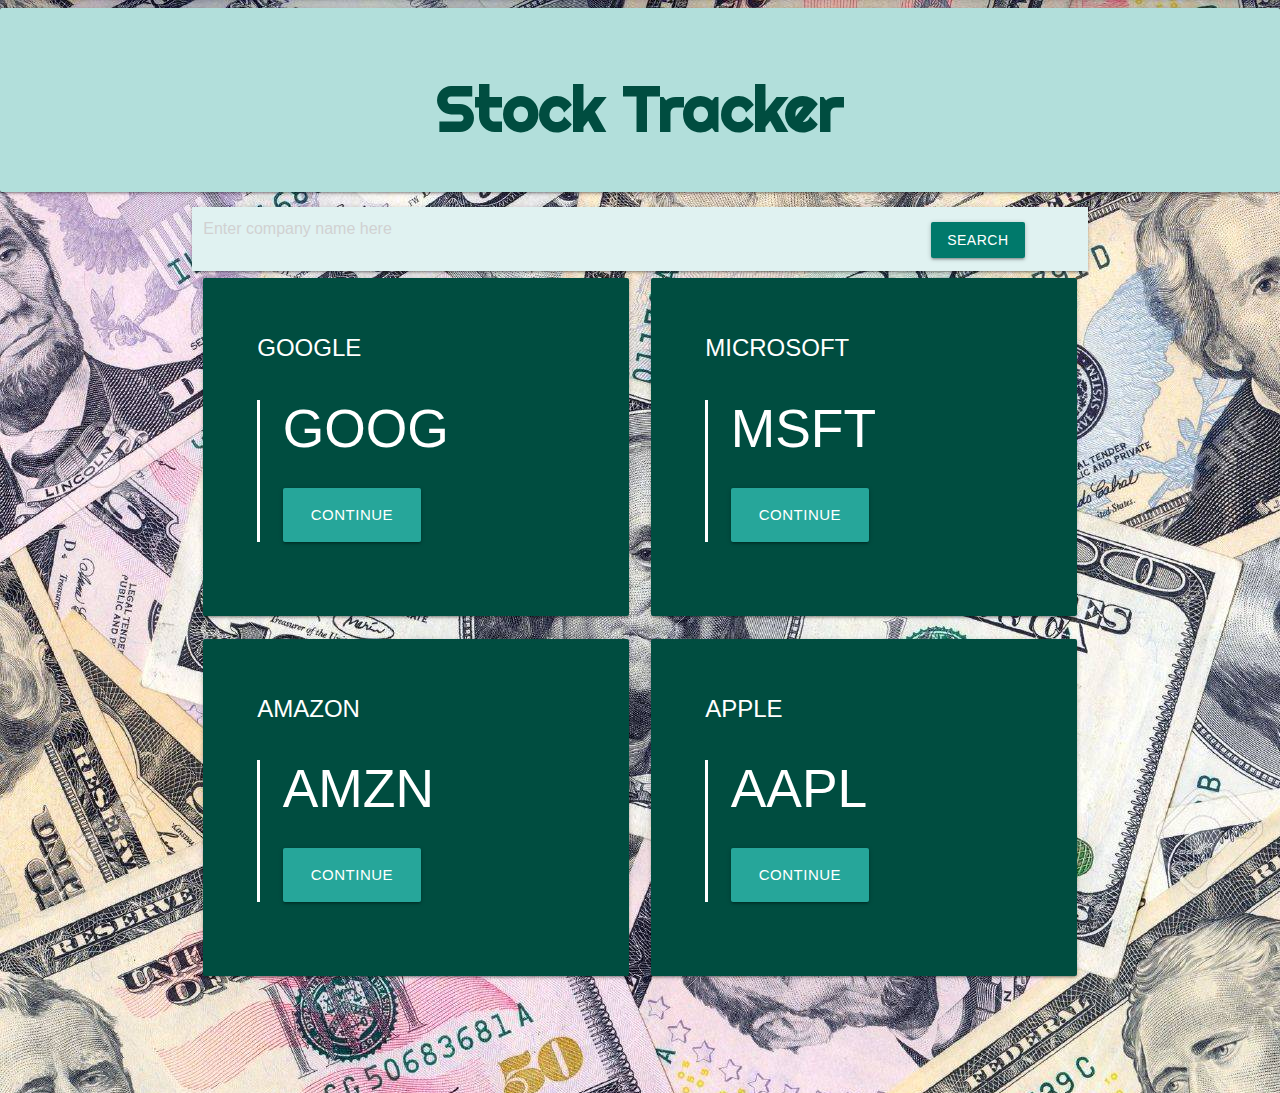
<file: index.html>
<!DOCTYPE html>
<html>

<head>
  <meta charset="utf-8">
  <meta name="viewport" content="width=device-width, initial-scale=1.0" />
  <title>Stock Tracker</title>
  <link rel="stylesheet" href="https://cdnjs.cloudflare.com/ajax/libs/materialize/1.0.0/css/materialize.min.css">
  <link href="https://fonts.googleapis.com/icon?family=Material+Icons" rel="stylesheet">
  <link rel="stylesheet" href="Static/CSS/style.css" />
  <link href="https://fonts.googleapis.com/css2?family=Righteous&display=swap" rel="stylesheet">
</head>

<body>
  <div class="card-panel teal lighten-4">
    <h1 class="center-align titleCard">Stock Tracker</h1>
  </div>

  <div class="container">
    <nav>
      <div class="nav-wrapper teal lighten-5">
        <div class="row">
          <form class="col s12">
            <div class="input-field">
              <input id="stockSearch" type="text" class=" col s10 validate" placeholder="Enter company name here">
              <a class="waves-effect waves-light btn teal darken-2" id="first-search">SEARCH</a>
            </div>
          </form>
        </div>
      </div>
    </nav>
    <div class="row">
      <div class="col s6">
        <div class="card teal darken-4 cardStyle">
          <div class="card-content">
            <span class="card-title">GOOGLE</span>
            <blockquote id="btnOne" class="borderStyle">
              <h2>GOOG</h2>
              <h3 id="price1" class="flow-text"></h3>
            </blockquote>
          </div>
        </div>
      </div>
      <div class="col s6">
        <div class="card teal darken-4 cardStyle">
          <div class="card-content">
            <span class="card-title">MICROSOFT</span>
            <blockquote id="btnTwo" class="borderStyle">
              <h2>MSFT</h2>
              <h3 id="price2" class="flow-text"></h3>
            </blockquote>
          </div>
        </div>
      </div>
      <div class="row">
        <div class="col s6">
          <div class="card teal darken-4 cardStyle">
            <div class="card-content">
              <span class="card-title">AMAZON</span>
              <blockquote id="btnThree" class="borderStyle">
                <h2>AMZN</h2>
                <h3 id="price3" class="flow-text"></h3>
              </blockquote>
            </div>
          </div>
        </div>
        <div class="col s6">
          <div class="card teal darken-4 cardStyle">
            <div class="card-content">
              <span class="card-title">APPLE</span>
              <blockquote id="btnFour" class="borderStyle">
                <h2>AAPL</h2>
                <h3 id="price4" class="flow-text"></h3>
              </blockquote>
            </div>
          </div>
        </div>
      </div>

      <div class="col s12">
        <div class="row">
          <h1 id="searchThing"></h1>
          <div id="searchResults"></div>
        </div>
      </div>

      <script src="https://cdnjs.cloudflare.com/ajax/libs/jquery/3.2.1/jquery.min.js"></script>
      <script type="text/javascript"></script>
      <script src="Static/JS/script.js"></script>
</body>

</html>

</html>
</file>
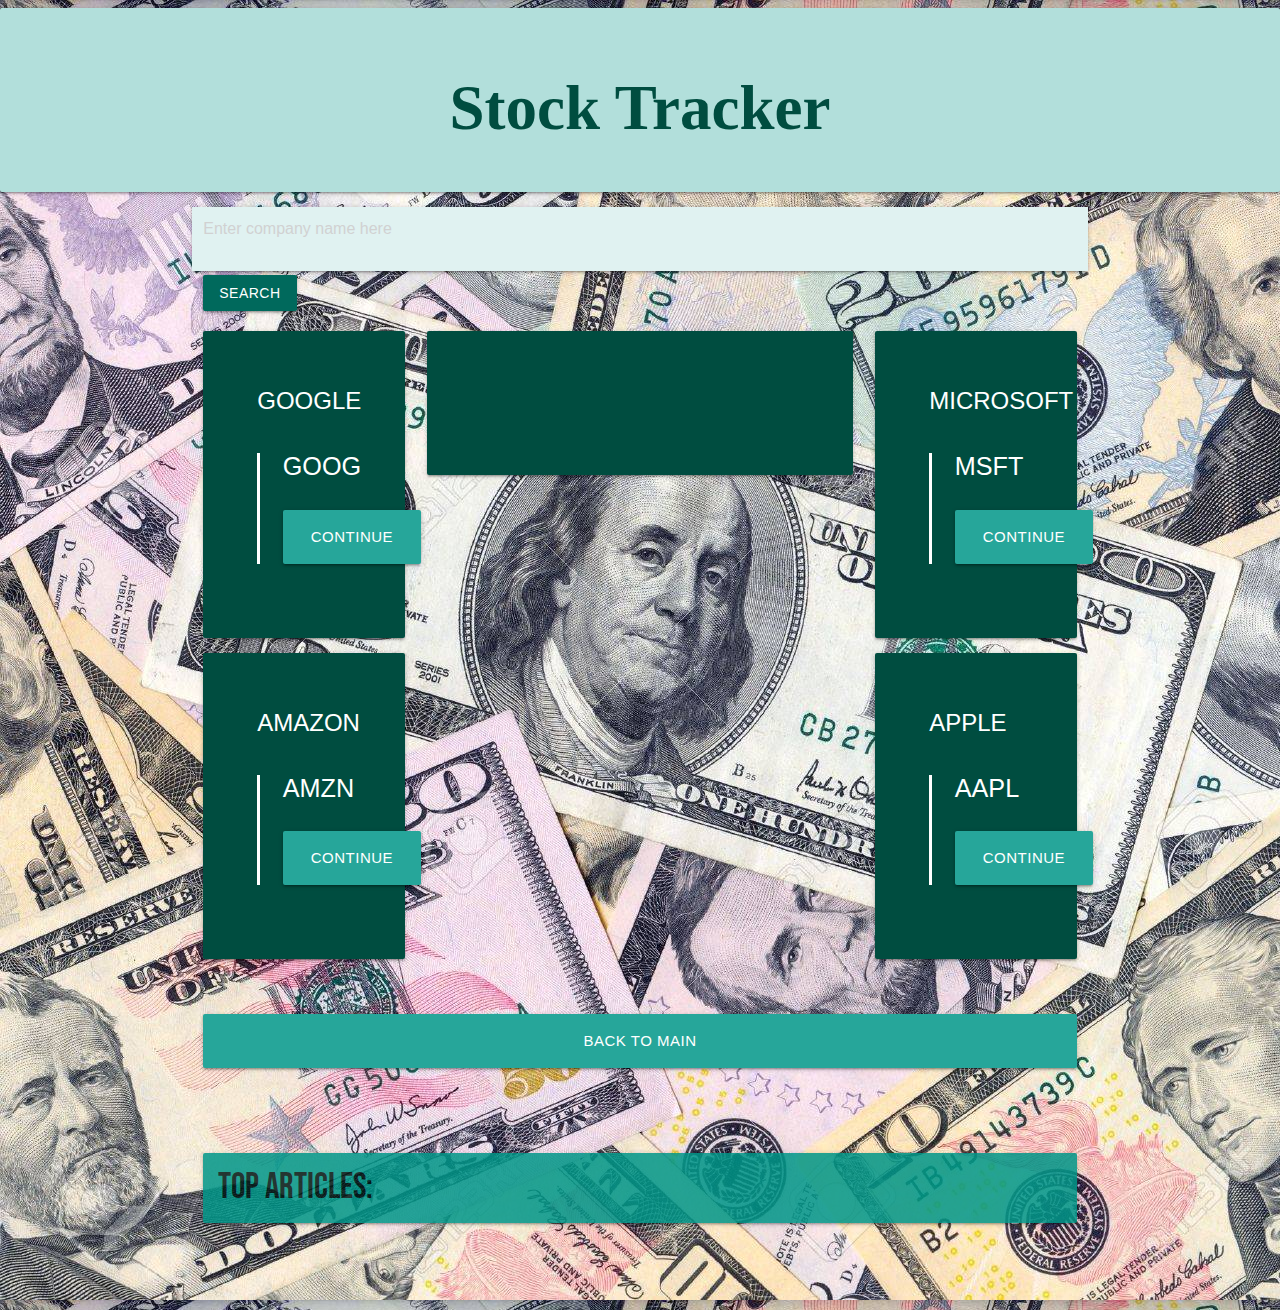
<file: main.html>
<!DOCTYPE html>
<html>

<head>
  <meta charset="utf-8" />
  <title>Stock Tracker</title>
  <link rel="stylesheet" href="https://cdnjs.cloudflare.com/ajax/libs/materialize/1.0.0/css/materialize.min.css" />
  <link href="https://fonts.googleapis.com/icon?family=Material+Icons" rel="stylesheet">
  <link rel="stylesheet" href="Static/CSS/style.css" />
  <link href="https://fonts.googleapis.com/css2?family=Bebas+Neue&family=Open+Sans+Condensed:wght@300&display=swap"
    rel="stylesheet">
</head>

<body>
  <div class="card-panel teal lighten-4">
    <h1 class="center-align titleCard">Stock Tracker</h1>
  </div>
  <div class="container">
    <nav class="searchStyle">
      <div class="nav-wrapper teal lighten-5">
        <div class="row">
          <form class="col s12">
            <div class="input-field">
              <input id="stockSearch" type="text" class="col s11 validate" placeholder="Enter company name here">
              <a class="waves-effect waves-light btn teal darken-3" id="first-search">SEARCH</a>
            </div>
          </form>
        </div>
      </div>
    </nav>

    <div class="row">
      <div class="col s3">
        <div class="row">
          <div class="col s12">
            <div class="card cardStyle teal darken-4">
              <div class="card-content">
                <span class="card-title">GOOGLE</span>
                <blockquote id="btnOne" class="borderStyle">
                  <h2 class="flow-text">GOOG</h2>
                  <h3 id="price1" class="flow-text"></h3>
                </blockquote>
              </div>
            </div>

            <div class="card cardStyle teal darken-4">
              <div class="card-content">
                <span class="card-title">AMAZON</span>
                <blockquote id="btnThree" class="borderStyle">
                  <h2 class="flow-text">AMZN</h2>
                  <h3 id="price3" class="flow-text"></h3>
                </blockquote>
              </div>
            </div>

          </div>
        </div>
      </div>
      <div class="col s6">

        <div id="main-stock" class="card cardStyle teal darken-4">
          <div class="card-content">
            <span class="card-title" id="card-title"></span>
            <h2 id="searchedName"></h2>
            <h3 id="searchedCode"></h3>
            <h3 id="priceNow"></h3>
          </div>

        </div>
      </div>
      <div class="col s3">
        <div class="row">
          <div class="col s12">
            <div class="card cardStyle teal darken-4">
              <div class="card-content">
                <span class="card-title">MICROSOFT</span>
                <blockquote id="btnTwo" class="borderStyle">
                  <h2 class="flow-text">MSFT</h2>
                  <h3 id="price2" class="flow-text"></h3>
                </blockquote>
              </div>
            </div>
            <div class="card cardStyle teal darken-4">
              <div class="card-content">
                <span class="card-title">APPLE</span>
                <blockquote id="btnFour" class="borderStyle">
                  <h2 class="flow-text">AAPL</h2>
                  <h3 id="price4" class="flow-text"></h3>
                </blockquote>
              </div>
            </div>

          </div>
        </div>
      </div>
    </div>

    <div class="row">
      <div class="col s12">
        <a id="backToMain" class="waves-effect waves-light btn-large" style="width:100%">Back to Main</a>
      </div>
    </div>

    <div class="row">
      <div class="col s12">
        <br>
        <div class="card teal lighten-5~">
          <div class="card-header">
            <h1 id="top-articles">
              <i class="fa fa-table"></i>Top Articles: </h1>
          </div>
          <div class="card-body" id="article-section">
          </div>
        </div>
      </div>
    </div>

    <div class="col s12">
      <div class="row">
        <h1 id="searchThing"></h1>
        <div id="searchResults"></div>
      </div>
    </div>

    <script src="https://cdnjs.cloudflare.com/ajax/libs/jquery/3.2.1/jquery.min.js"></script>
    <script type="text/javascript"></script>
    <script src="Static/JS/main.js"></script>
</body>

</html>
</file>
<file: Static/CSS/style.css>
body {
    background-image: url(money-background.jpg);
}

.cardStyle {
    color: white;
    font-family: "Jost", sans-serif;
    padding: 30px;
  }
  .borderStyle {
    border-left: 3px solid white;
  }

.titleCard {
    color: #004d40;
    font-weight: bolder;
    font-family: 'Righteous', cursive;
}

#main-stock {
  text-align: center;
}

#top-articles {
  font-size: 36px;
  }
  .article-header {
    font-family: 'Bebas Neue', cursive;
  }
  .article-info {
    font-family: 'Open Sans Condensed', sans-serif;
    padding-left: 20px;
  }
  .link {
    padding-left: 20px;
    padding-bottom: 20px;
  }
  #top-articles {
    padding: 15px;
    font-family: 'Bebas Neue', cursive;
  }
  body > div.container > div:nth-child(4) > div > div {
    opacity: 85%;
    border-color: white
  }

  #searchThing {
    color: #004d40;
    background: #e0f2f1;
    opacity: 85%;
  }
</file>
